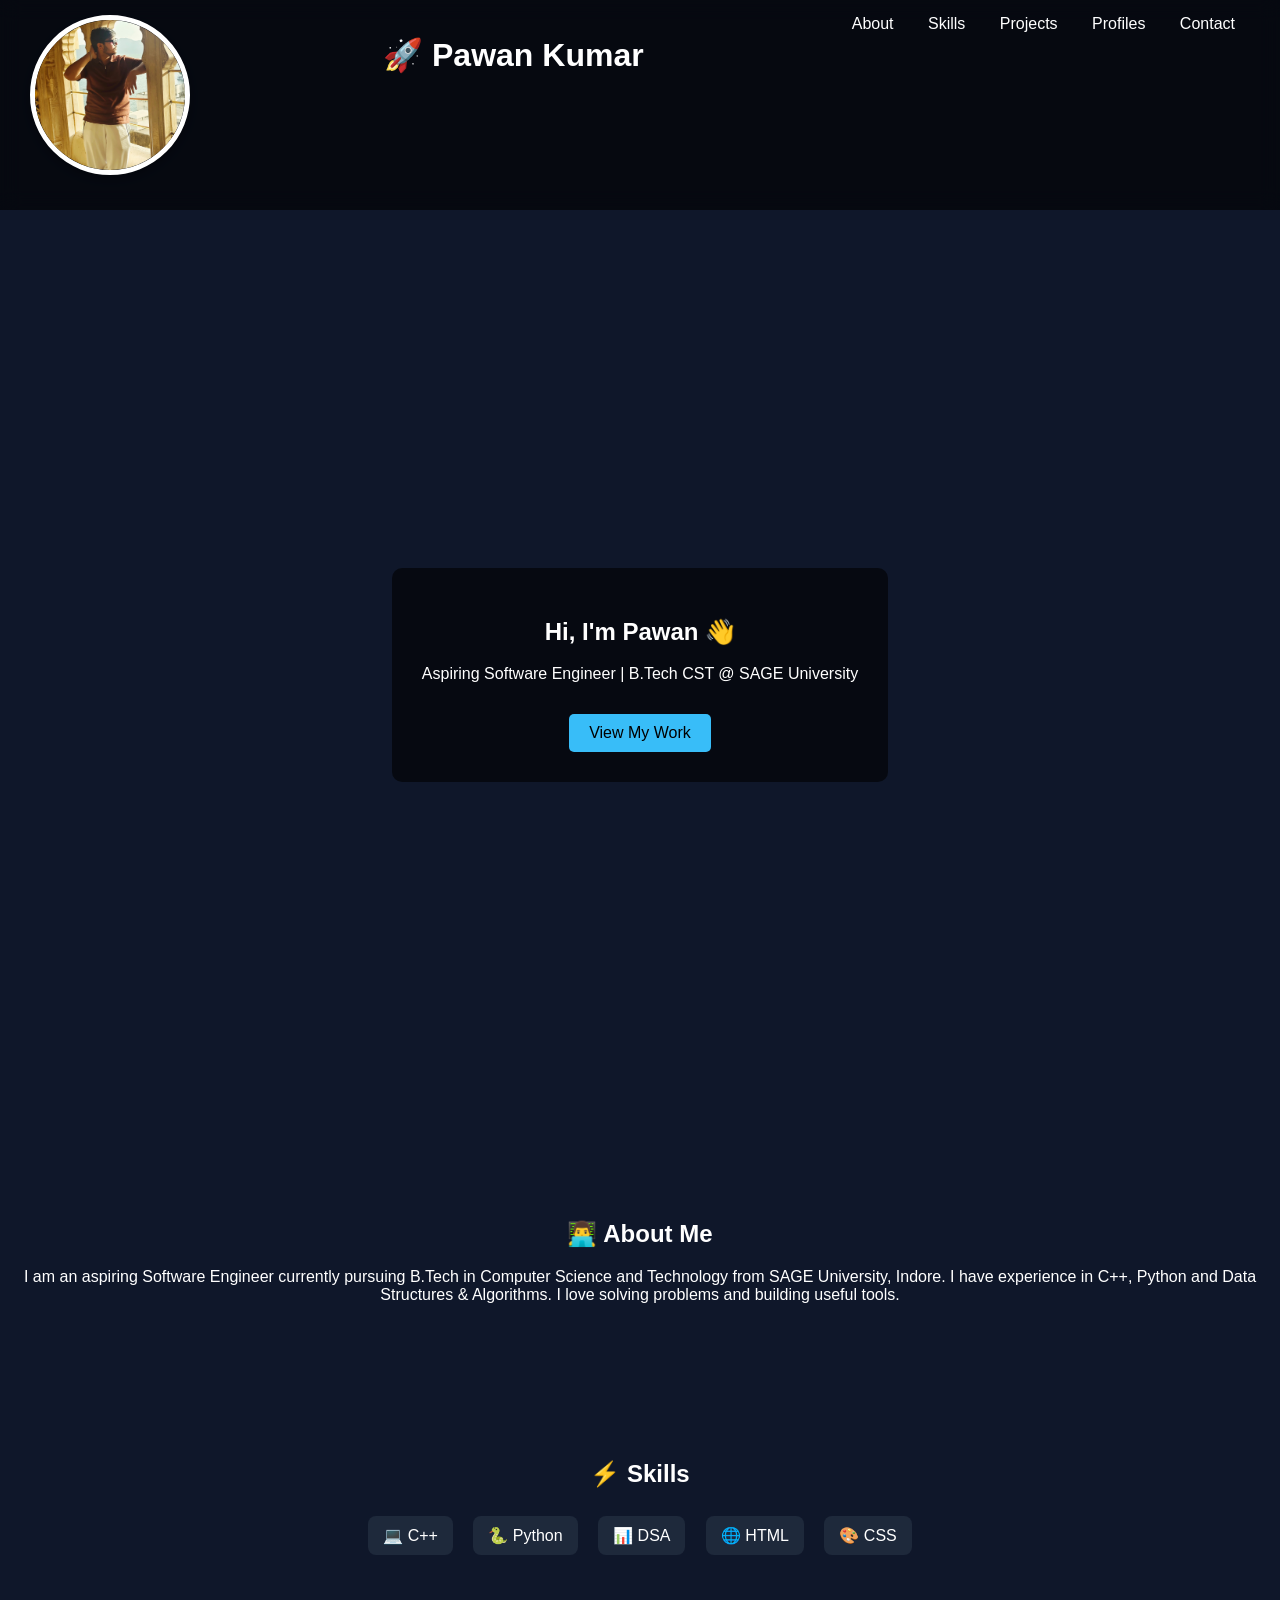
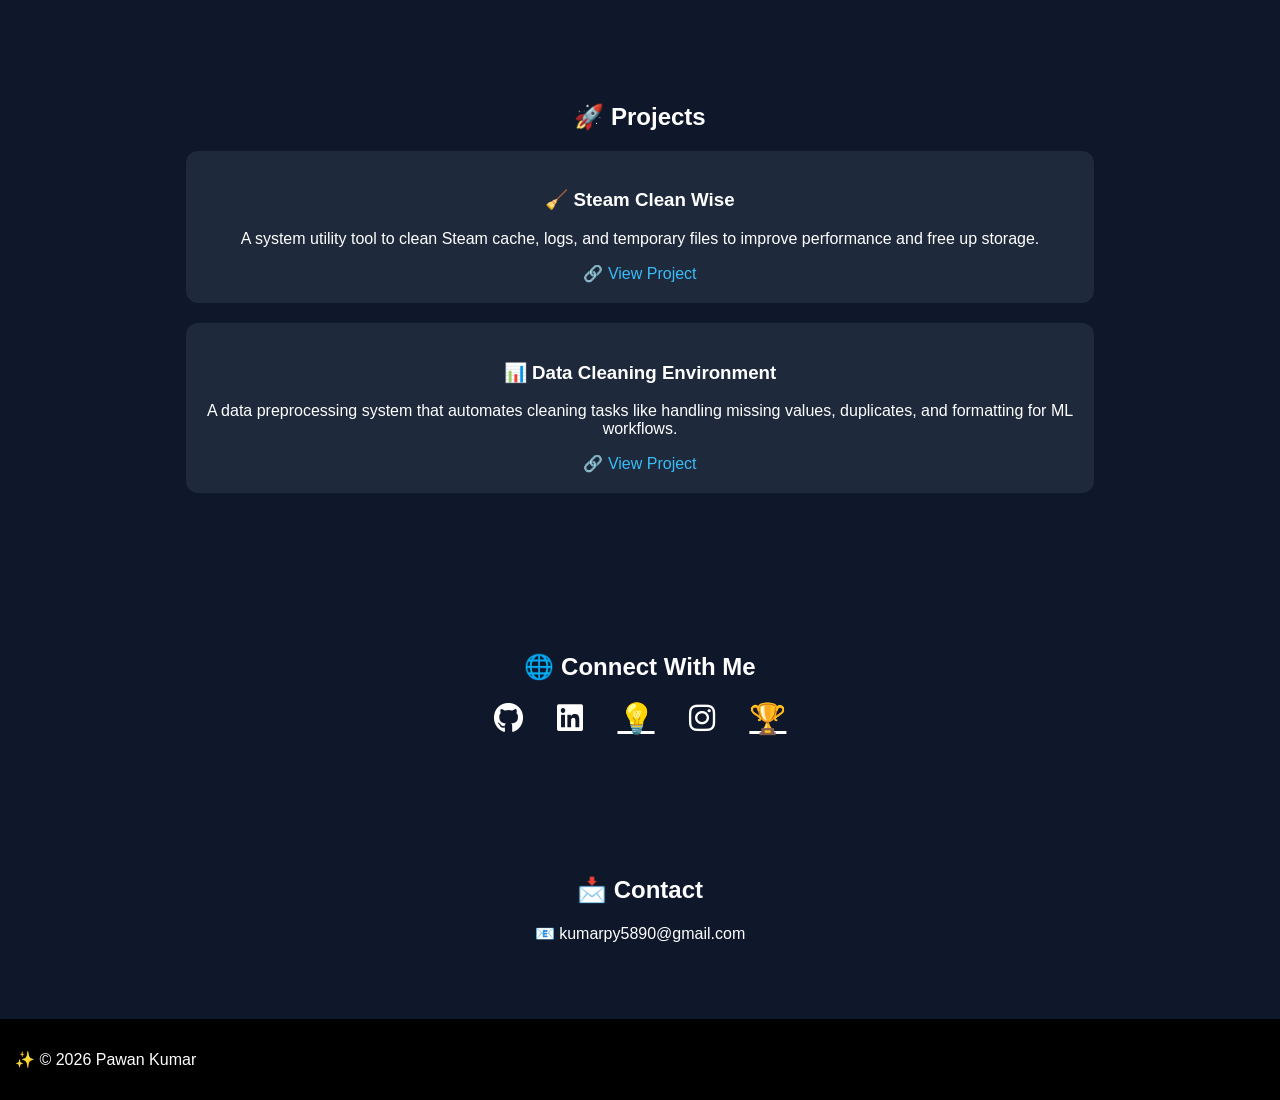
<file: index.html>
<!DOCTYPE html>
<html lang="en">
<head>
    <meta charset="UTF-8">
    <meta name="viewport" content="width=device-width, initial-scale=1.0">
    <title>Pawan Kumar | Portfolio</title>
    
    <link rel="stylesheet" href="style.css">
    

    <link rel="stylesheet" href="https://cdnjs.cloudflare.com/ajax/libs/font-awesome/6.5.0/css/all.min.css">

    <link rel="icon" href="favicon1.png">
</head>
<body>

<header>
     <img src="profile.jpeg" alt="Profile Photo" class="profile-image">
    <h1>🚀 Pawan Kumar</h1>
    <nav>
        <a href="#about">About</a>
        <a href="#skills">Skills</a>
        <a href="#projects">Projects</a>
        <a href="#profiles">Profiles</a>
        <a href="#contact">Contact</a>
    </nav>
</header>


<section class="hero">
    <div class="hero-content">
        <h2>Hi, I'm Pawan 👋</h2>
        <p>Aspiring Software Engineer | B.Tech CST @ SAGE University</p>
        <a href="#projects" class="btn">View My Work</a>
    </div>
</section>


<section id="about">
    <h2>👨‍💻 About Me</h2>
    <p>
        I am an aspiring Software Engineer currently pursuing B.Tech in Computer Science and Technology
        from SAGE University, Indore. I have experience in C++, Python and Data Structures & Algorithms.
        I love solving problems and building useful tools.
    </p>
</section>


<section id="skills">
    <h2>⚡ Skills</h2>
    <div class="skills-container">
        <span>💻 C++</span>
        <span>🐍 Python</span>
        <span>📊 DSA</span>
        <span>🌐 HTML</span>
        <span>🎨 CSS</span>
    </div>
</section>


<section id="projects">
    <h2>🚀 Projects</h2>

    <div class="project-card">
        <h3>🧹 Steam Clean Wise</h3>
        <p>
            A system utility tool to clean Steam cache, logs, and temporary files 
            to improve performance and free up storage.
        </p>
        <a href="https://github.com/Pawan5890/steam-clean-wise" target="_blank">
            🔗 View Project
        </a>
    </div>

    <div class="project-card">
        <h3>📊 Data Cleaning Environment</h3>
        <p>
            A data preprocessing system that automates cleaning tasks like handling 
            missing values, duplicates, and formatting for ML workflows.
        </p>
        <a href="https://github.com/Pawan5890/data_cleaning_env" target="_blank">
            🔗 View Project
        </a>
    </div>

</section>


<section id="profiles">
    <h2>🌐 Connect With Me</h2>
    <div class="profile-links">
        <a href="https://github.com/Pawan5890" target="_blank"><i class="fab fa-github"></i></a>
        <a href="https://www.linkedin.com/in/pawan-kumar-6979b1393/" target="_blank"><i class="fab fa-linkedin"></i></a>
        <a href="https://leetcode.com/u/pawan033/" target="_blank">💡</a>
        <a href="https://instagram.com/pawan_yadav_033" target="_blank"><i class="fab fa-instagram"></i></a>
        <a href="https://www.hackerrank.com/profile/kumarpy5890" target="_blank">🏆</a>
    </div>
</section>


<section id="contact">
    <h2>📩 Contact</h2>
    <p>📧 kumarpy5890@gmail.com</p>
</section>

<footer>
    <p>✨ © 2026 Pawan Kumar</p>
</footer>

</body>
</html>
</file>
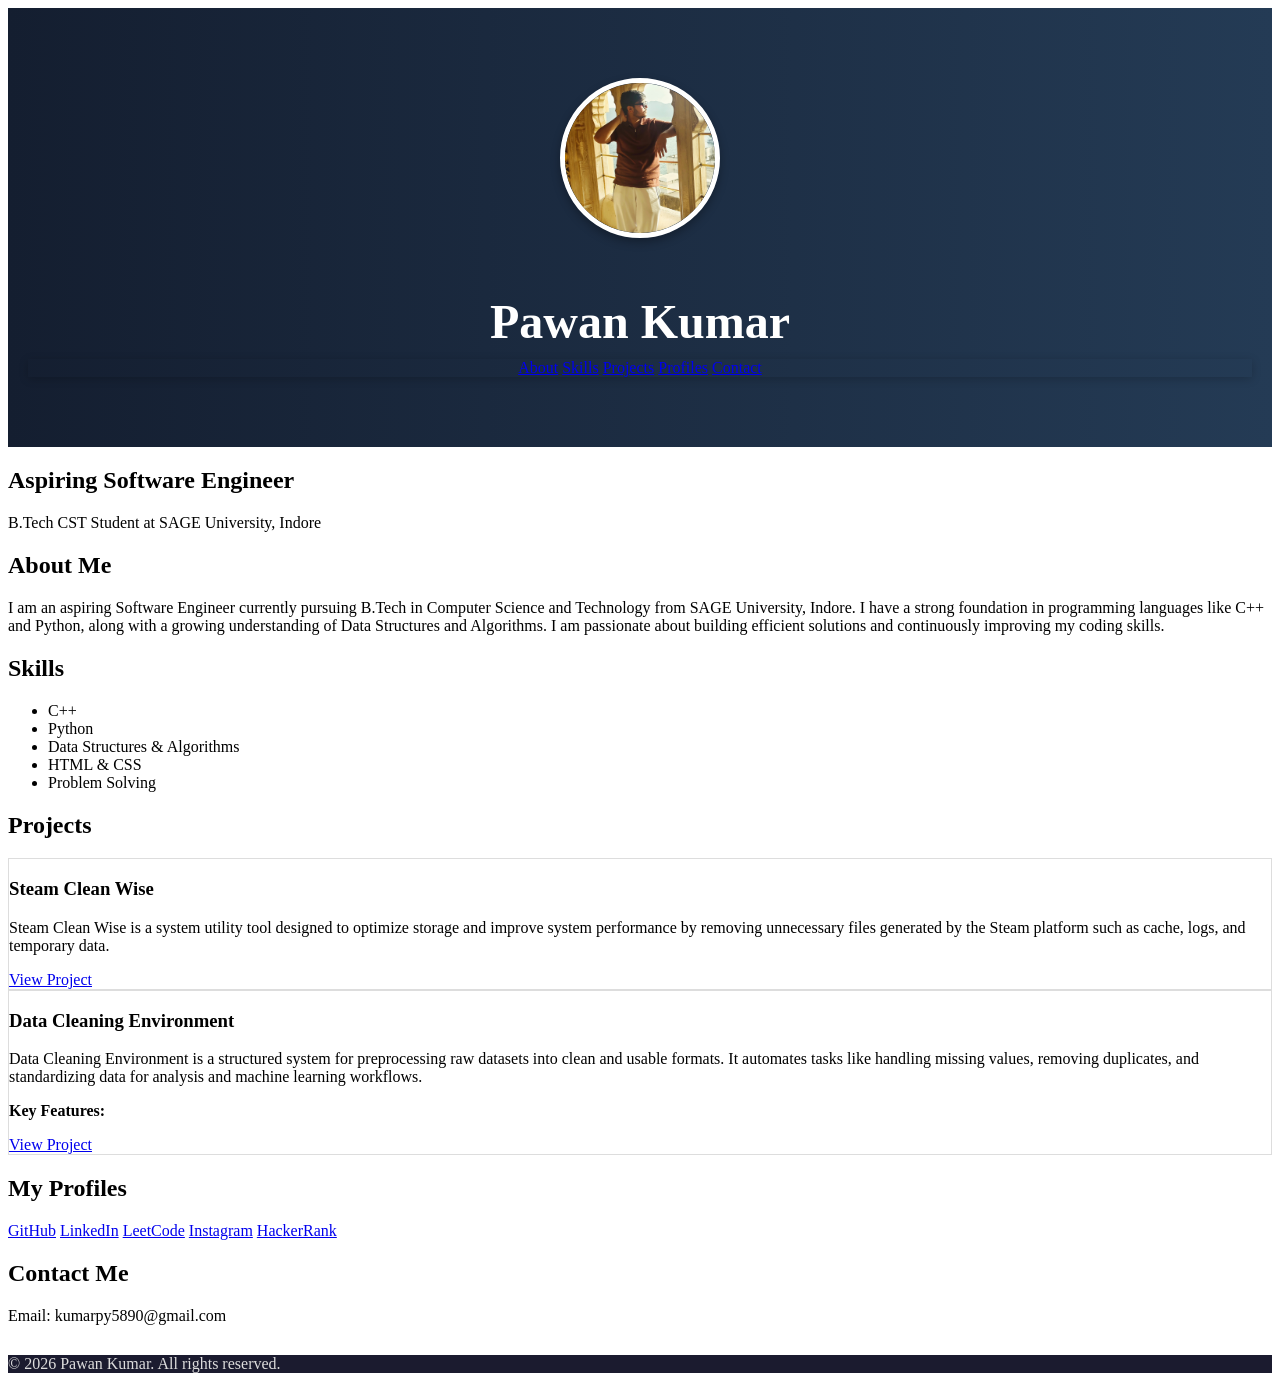
<file: index22.html>
<!DOCTYPE html>
<html lang="en">
<head>
    <meta charset="UTF-8">
    <meta name="viewport" content="width=device-width, initial-scale=1.0">
    <title>Pawan Kumar | Portfolio</title>
    <link rel="stylesheet" href="style4.css">
    <link rel="icon" href="favicon1.png">
</head>
<body>

    
    <header>
        
        <img src="profile.jpeg" alt="Profile Photo" class="profile-image">
    
        <h1>Pawan Kumar</h1>
        <nav>
            <a href="#about">About</a>
            <a href="#skills">Skills</a>
            <a href="#projects">Projects</a>
            <a href="#profiles">Profiles</a>
            <a href="#contact">Contact</a>
        </nav>
    </header>

    
    <section class="hero">
        <h2>Aspiring Software Engineer</h2>
        <p>B.Tech CST Student at SAGE University, Indore</p>
    </section>

    <!-- About -->
    <section id="about">
        <h2>About Me</h2>
        <p>
            I am an aspiring Software Engineer currently pursuing B.Tech in Computer Science and Technology
            from SAGE University, Indore. I have a strong foundation in programming languages like C++ and Python, 
            along with a growing understanding of Data Structures and Algorithms. I am passionate about building 
            efficient solutions and continuously improving my coding skills.
        </p>
    </section>
   
    <section id="skills">
        <h2>Skills</h2>
        <ul>
            <li>C++</li>
            <li>Python</li>
            <li>Data Structures & Algorithms</li>
            <li>HTML & CSS</li>
            <li>Problem Solving</li>
        </ul>
    </section>

    
    <section id="projects">
        <h2>Projects</h2>
        <div class="project-card">
            <h3>Steam Clean Wise</h3>
            <p>
                Steam Clean Wise is a system utility tool designed to optimize storage and improve system performance 
                by removing unnecessary files generated by the Steam platform such as cache, logs, and temporary data.
            </p>
            <a href="https://github.com/Pawan5890/steam-clean-wise" target="_blank">View Project</a>
        </div>
        

        <div class="project-card">
             <h3>Data Cleaning Environment</h3>
        <p>
            Data Cleaning Environment is a structured system for preprocessing raw datasets into clean and usable formats. 
            It automates tasks like handling missing values, removing duplicates, and standardizing data for analysis 
            and machine learning workflows.
        </p>
        <p><strong>Key Features:</strong></p>
        
        <a href="https://github.com/Pawan5890/data_cleaning_env" target="_blank">View Project</a>
    </div>

    </section>

    
    <section id="profiles">
        <h2>My Profiles</h2>
        <div class="profile-links">
            <a href="https://github.com/Pawan5890" target="_blank">GitHub</a>
            <a href="https://www.linkedin.com/in/pawan-kumar-6979b1393/" target="_blank">LinkedIn</a>
            <a href="https://leetcode.com/u/pawan033/" target="_blank">LeetCode</a>
            <a href="https://instagram.com/pawan_yadav_033" target="_blank">Instagram</a>
            <a href="https://www.hackerrank.com/profile/kumarpy5890" target="_blank">HackerRank</a>
        </div>
    </section>

    
    <section id="contact">
        <h2>Contact Me</h2>
        <p>Email: kumarpy5890@gmail.com</p>
    </section>

    <footer>
        <p>© 2026 Pawan Kumar. All rights reserved.</p>
    </footer>

</body>
</html>
</file>
<file: style.css>
/* General */
body {
    margin: 0;
    font-family: 'Poppins', sans-serif;
    scroll-behavior: smooth;
    background: #0f172a;
    color: white;
}

/* Navbar */
header {
    background: rgba(0,0,0,0.6);
    backdrop-filter: blur(10px);
    display: flex;
    justify-content: space-between;
    padding: 15px 30px;
    position: sticky;
    top: 0;
}
.profile-image {
    width: 150px;
    height: 150px;

    border-radius: 50%; /* Circle image */

    object-fit: cover;

    border: 5px solid white;

    margin-bottom: 20px;

    box-shadow: 0 4px 10px rgba(0,0,0,0.3);
}

header nav a {
    color: white;
    margin: 0 15px;
    text-decoration: none;
}

header nav a:hover {
    color: #38bdf8;
}

/* Hero */
.hero {
    height: 90vh;
    background: url("https://images.unsplash.com/photo-1518770660439-4636190af475") no-repeat center/cover;
    display: flex;
    align-items: center;
    justify-content: center;
    text-align: center;
}

.hero-content {
    background: rgba(0,0,0,0.6);
    padding: 30px;
    border-radius: 10px;
    animation: fadeIn 2s ease;
}

.btn {
    display: inline-block;
    margin-top: 15px;
    padding: 10px 20px;
    background: #38bdf8;
    color: black;
    text-decoration: none;
    border-radius: 5px;
}

.btn:hover {
    background: white;
}

/* Sections */
section {
    padding: 60px 20px;
    text-align: center;
}

/* Skills */
.skills-container span {
    display: inline-block;
    background: #1e293b;
    padding: 10px 15px;
    margin: 8px;
    border-radius: 8px;
    transition: 0.3s;
}

.skills-container span:hover {
    background: #38bdf8;
    color: black;
}


.project-card {
    background: #1e293b;
    margin: 20px auto;
    padding: 20px;
    width: 70%;
    border-radius: 12px;
    transition: 0.3s;
}

.project-card:hover {
    transform: scale(1.05);
    box-shadow: 0 0 20px #38bdf8;
}

.project-card a {
    color: #38bdf8;
    text-decoration: none;
}


.profile-links a {
    font-size: 30px;
    margin: 15px;
    color: white;
    transition: 0.3s;
}

.profile-links a:hover {
    color: #38bdf8;
    transform: scale(1.2);
}


footer {
    background: black;
    padding: 15px;
}

/* Animation */
@keyframes fadeIn {
    from {opacity: 0; transform: translateY(20px);}
    to {opacity: 1; transform: translateY(0);}
}
</file>
<file: style4.css>
.project-card a:hover {
background: #2c3e50;
}


/* HEADER IMPROVEMENT */
header {
    background: linear-gradient(to right, #141e30, #243b55);
    color: white;

    text-align: center;
    padding: 70px 20px;
}

/* PROFILE IMAGE */
.profile-image {
    width: 150px;
    height: 150px;

    border-radius: 50%; /* Circle image */

    object-fit: cover;

    border: 5px solid white;

    margin-bottom: 20px;

    box-shadow: 0 4px 10px rgba(0,0,0,0.3);
}

/* HEADER TEXT */
header h1 {
    font-size: 3rem;
    margin-bottom: 10px;
}

header p {
    font-size: 1.2rem;
    opacity: 0.9;
}

/* SECTION HOVER EFFECT */
section {
    transition: transform 0.3s;
}

section:hover {
    transform: translateY(-5px);
}

/* PROJECT CARD */
.project-card {
    background: #ffffff;

    border: 1px solid #ddd;
}

/* BUTTON TRANSITION */
.project-card a {
    transition: 0.3s;
}


/* 
============================================================
RESPONSIVE DESIGN
============================================================
This code runs when screen size becomes smaller
(Like mobile phones or tablets)
============================================================
*/

@media (max-width: 768px) {

    /* Navbar mobile layout */
    nav {
        flex-direction: column;
        text-align: center;
    }

    nav ul {
        margin-top: 10px;
        flex-direction: column;
        gap: 10px;
    }

    /* Header text smaller */
    header h1 {
        font-size: 2rem;
    }

    /* Profile image smaller */
    .profile-image {
        width: 120px;
        height: 120px;
    }

    /* Sections padding reduce */
    section {
        margin: 15px;
        padding: 20px;
    }

    /* Project cards stack vertically */
    .project-container {
        flex-direction: column;
    }

    /* Buttons full width */
    .project-card a {
        display: block;
        text-align: center;
    }
}

/* ============================================================
1. SMOOTH SCROLLING
============================================================ */
html {
    scroll-behavior: smooth;
}


/* ============================================================
2. NAVBAR STICKY EFFECT
============================================================ */
nav {
    position: sticky;
    top: 0;
    z-index: 1000;

    box-shadow: 0 2px 10px rgba(0,0,0,0.2);
}


/* ============================================================
3. NAVBAR LINK ANIMATION
============================================================ */
nav ul li a {
    position: relative;

    transition: color 0.3s ease;
}

/* Animated underline */
nav ul li a::after {

    content: "";

    position: absolute;

    left: 0;
    bottom: -5px;

    width: 0%;
    height: 2px;

    background-color: #00bcd4;

    transition: width 0.3s ease;
}

/* Hover effect */
nav ul li a:hover::after {
    width: 100%;
}


/* ============================================================
4. HEADER ANIMATION
============================================================ */

/* Fade In Animation */
@keyframes fadeIn {

    from {
        opacity: 0;
        transform: translateY(-20px);
    }

    to {
        opacity: 1;
        transform: translateY(0);
    }
}

/* Apply animation */
header {
    animation: fadeIn 1s ease-in-out;
}


/* ============================================================
5. PROFILE IMAGE HOVER EFFECT
============================================================ */
.profile-image {
    transition: transform 0.4s ease,
                box-shadow 0.4s ease;
}

/* Zoom effect */
.profile-image:hover {

    transform: scale(1.05);

    box-shadow: 0 8px 20px rgba(0,0,0,0.4);
}


/* ============================================================
6. SECTION HOVER IMPROVEMENT
============================================================ */
section {

    transition: transform 0.3s ease,
                box-shadow 0.3s ease;
}

/* Lift + glow */
section:hover {

    transform: translateY(-8px);

    box-shadow: 0 10px 25px rgba(0,0,0,0.15);
}


/* ============================================================
7. PROJECT CARD BEAUTIFUL EFFECT
============================================================ */
.project-card {

    overflow: hidden;

    transition: transform 0.3s ease,
                box-shadow 0.3s ease;
}

/* Card hover */
.project-card:hover {

    transform: translateY(-10px);

    box-shadow: 0 12px 30px rgba(0,0,0,0.2);
}


/* ============================================================
8. BUTTON ANIMATION
============================================================ */
.project-card a {

    transition: all 0.3s ease;
}

/* Hover button */
.project-card a:hover {

    background: #1d3557;

    transform: scale(1.05);
}


/* ============================================================
9. FOOTER IMPROVEMENT
============================================================ */
footer {

    background: #1b1b2f;

    color: #ddd;

    margin-top: 30px;
}


/* ============================================================
10. PAGE LOAD ANIMATION
============================================================ */
body {

    animation: fadeIn 1s ease;
}
</file>
